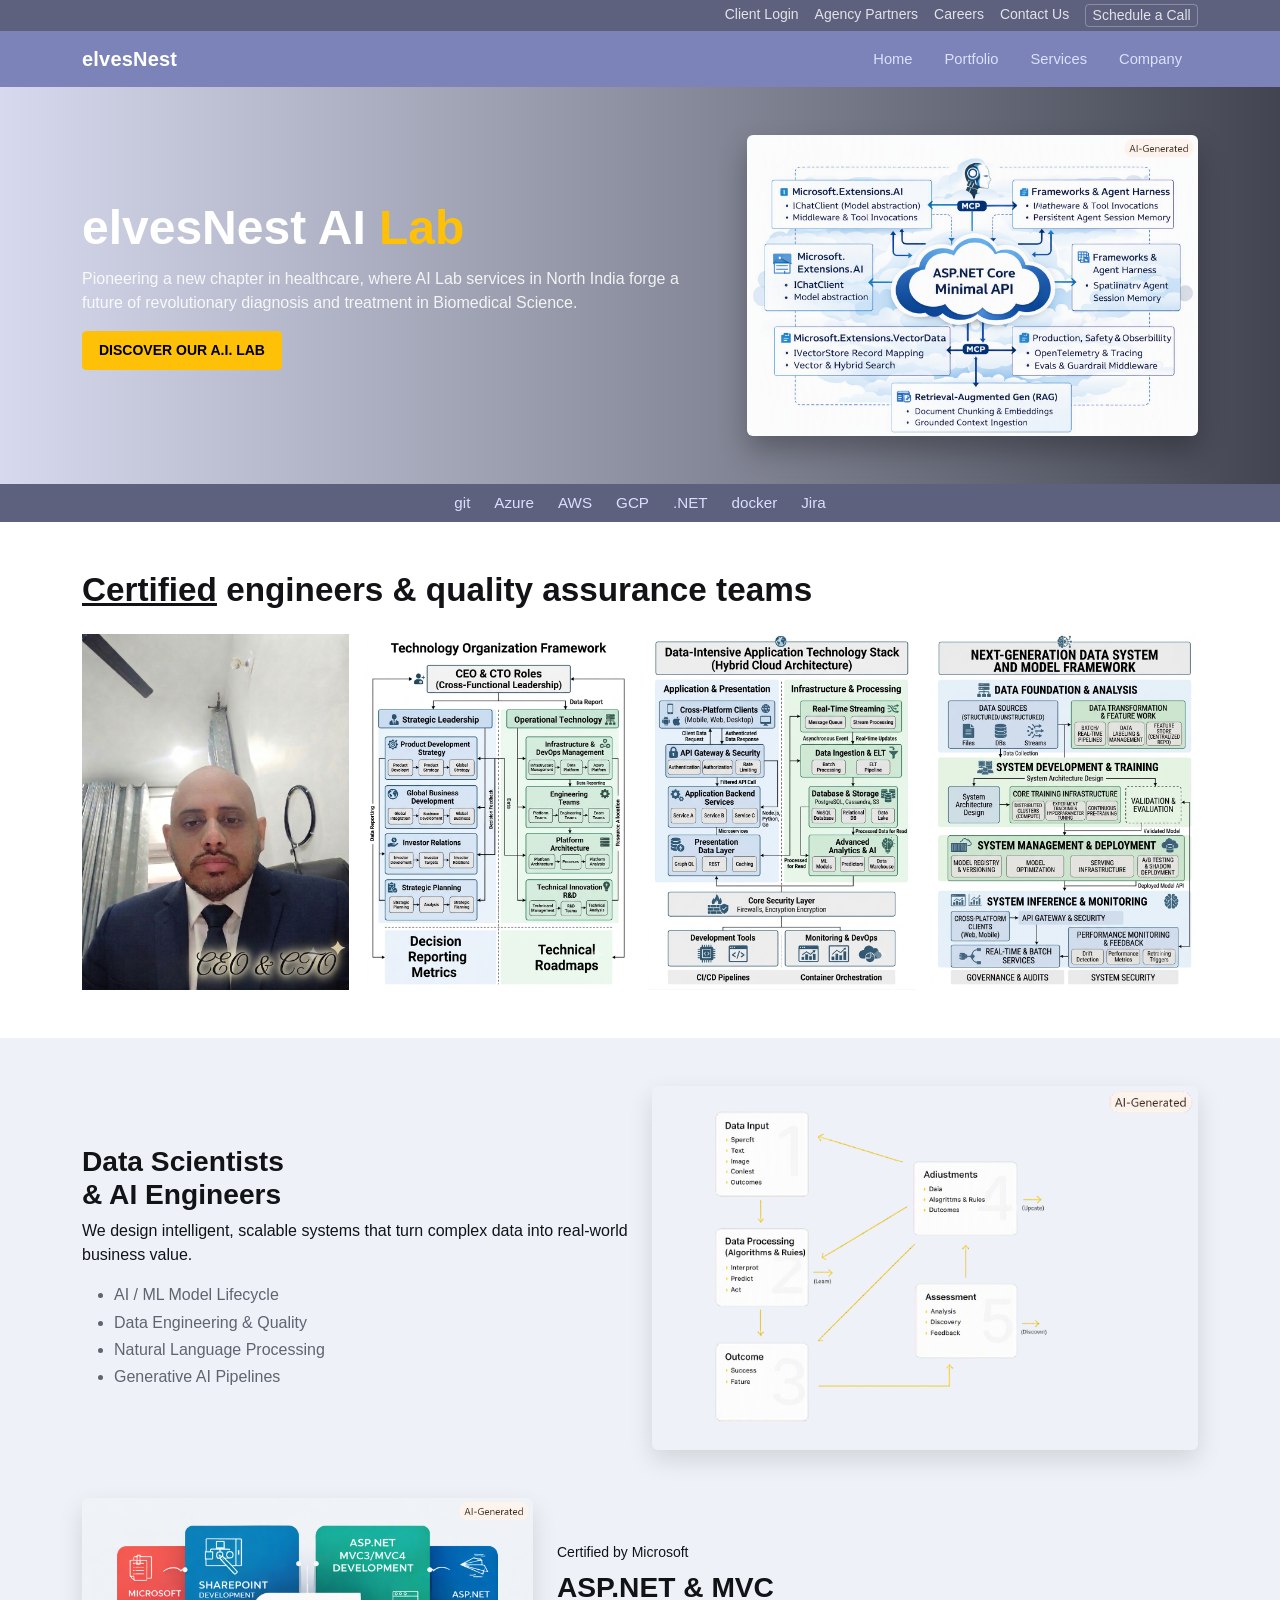
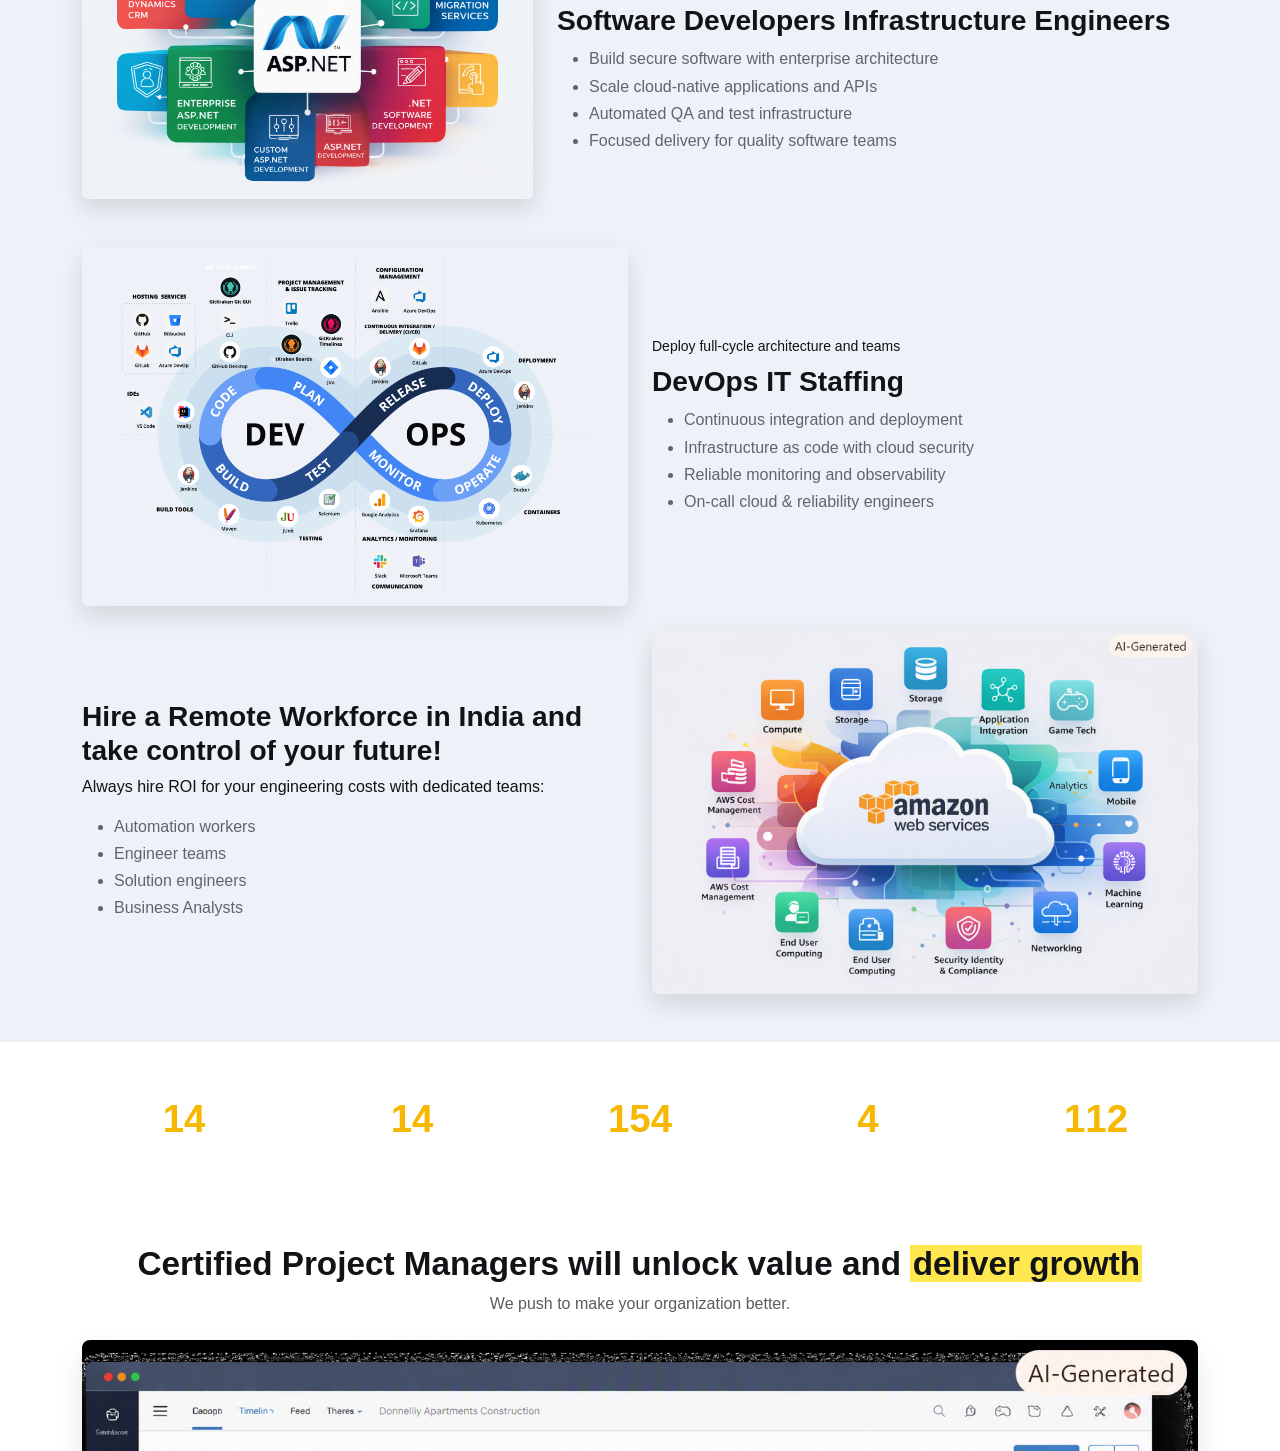
<file: index.html>
<!doctype html>
<html lang="en">
  <head>
    <meta charset="utf-8" />
    <meta http-equiv="refresh" content="0; url=./wwwroot/" />
    <meta name="viewport" content="width=device-width, initial-scale=1" />
    <title>elvesNest Technologies</title>
  </head>
  <body>
    <p>Redirecting to the site…</p>
  </body>
</html>
</file>
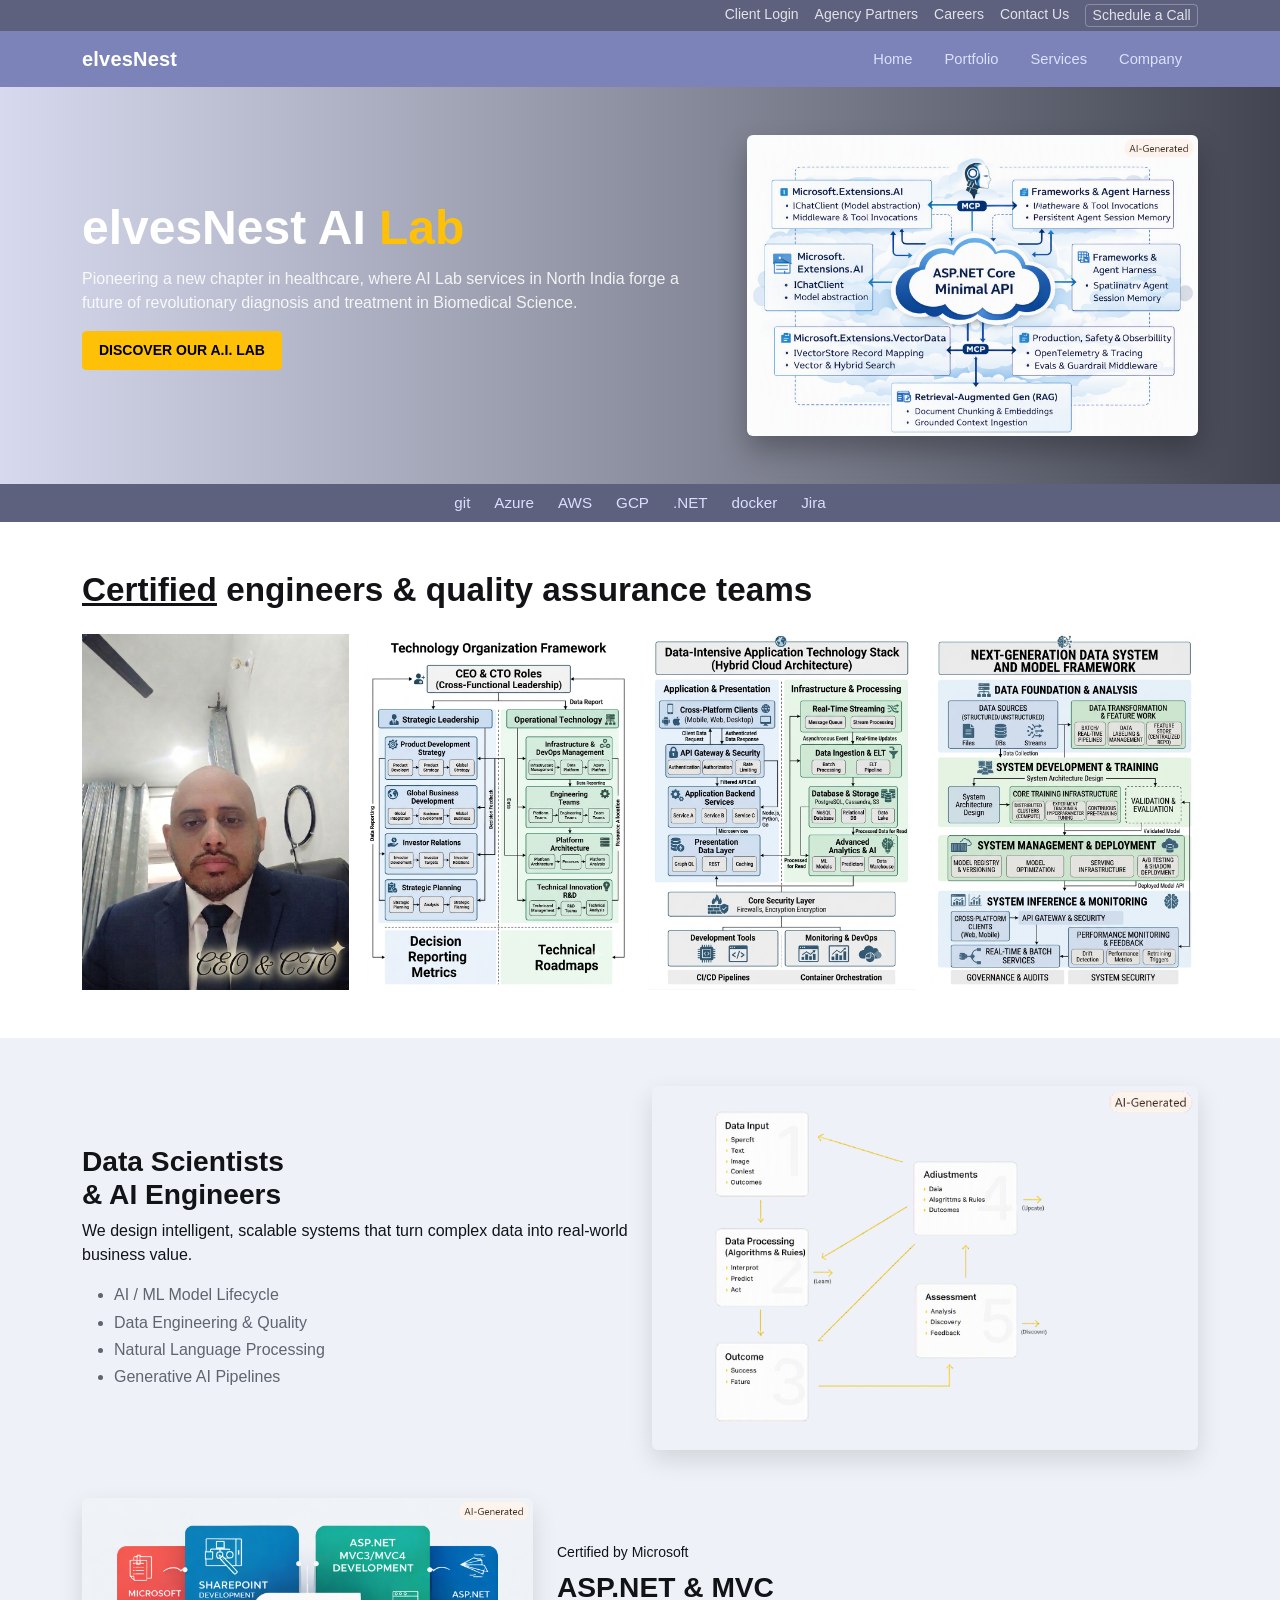
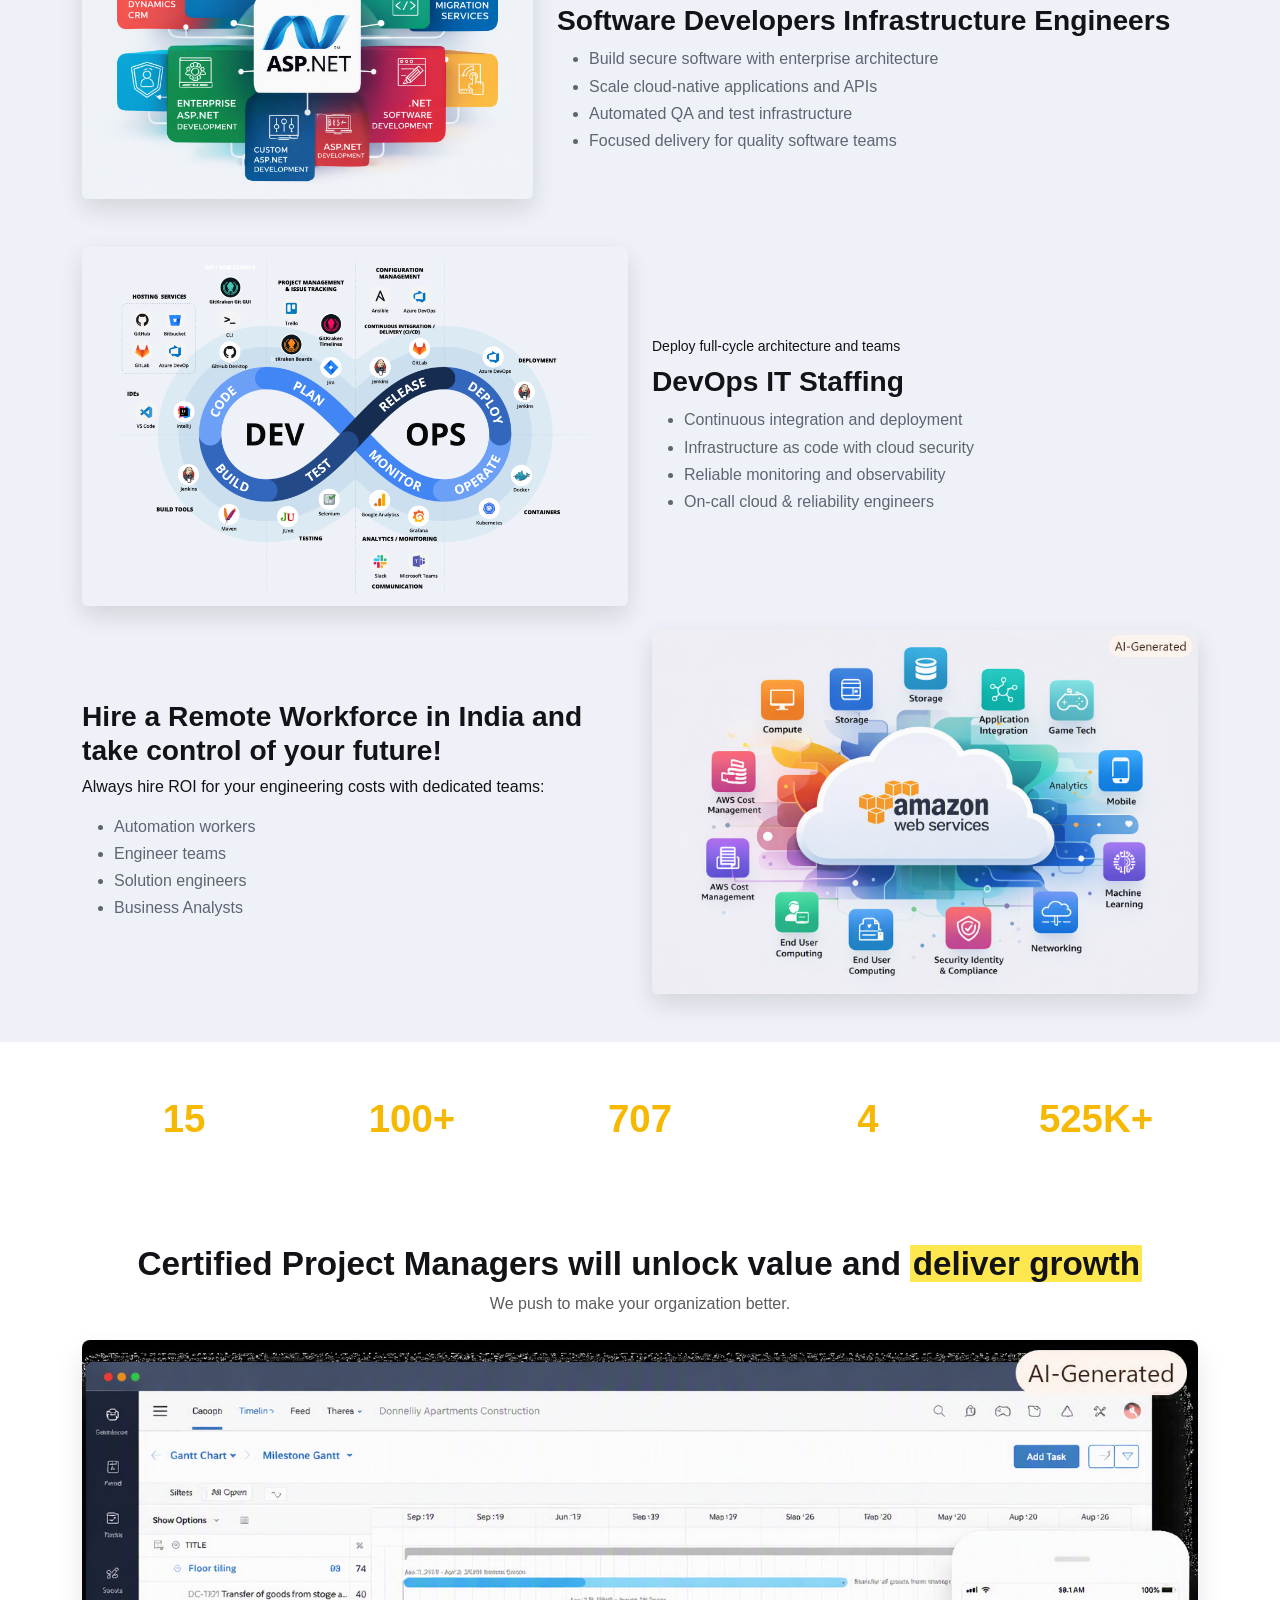
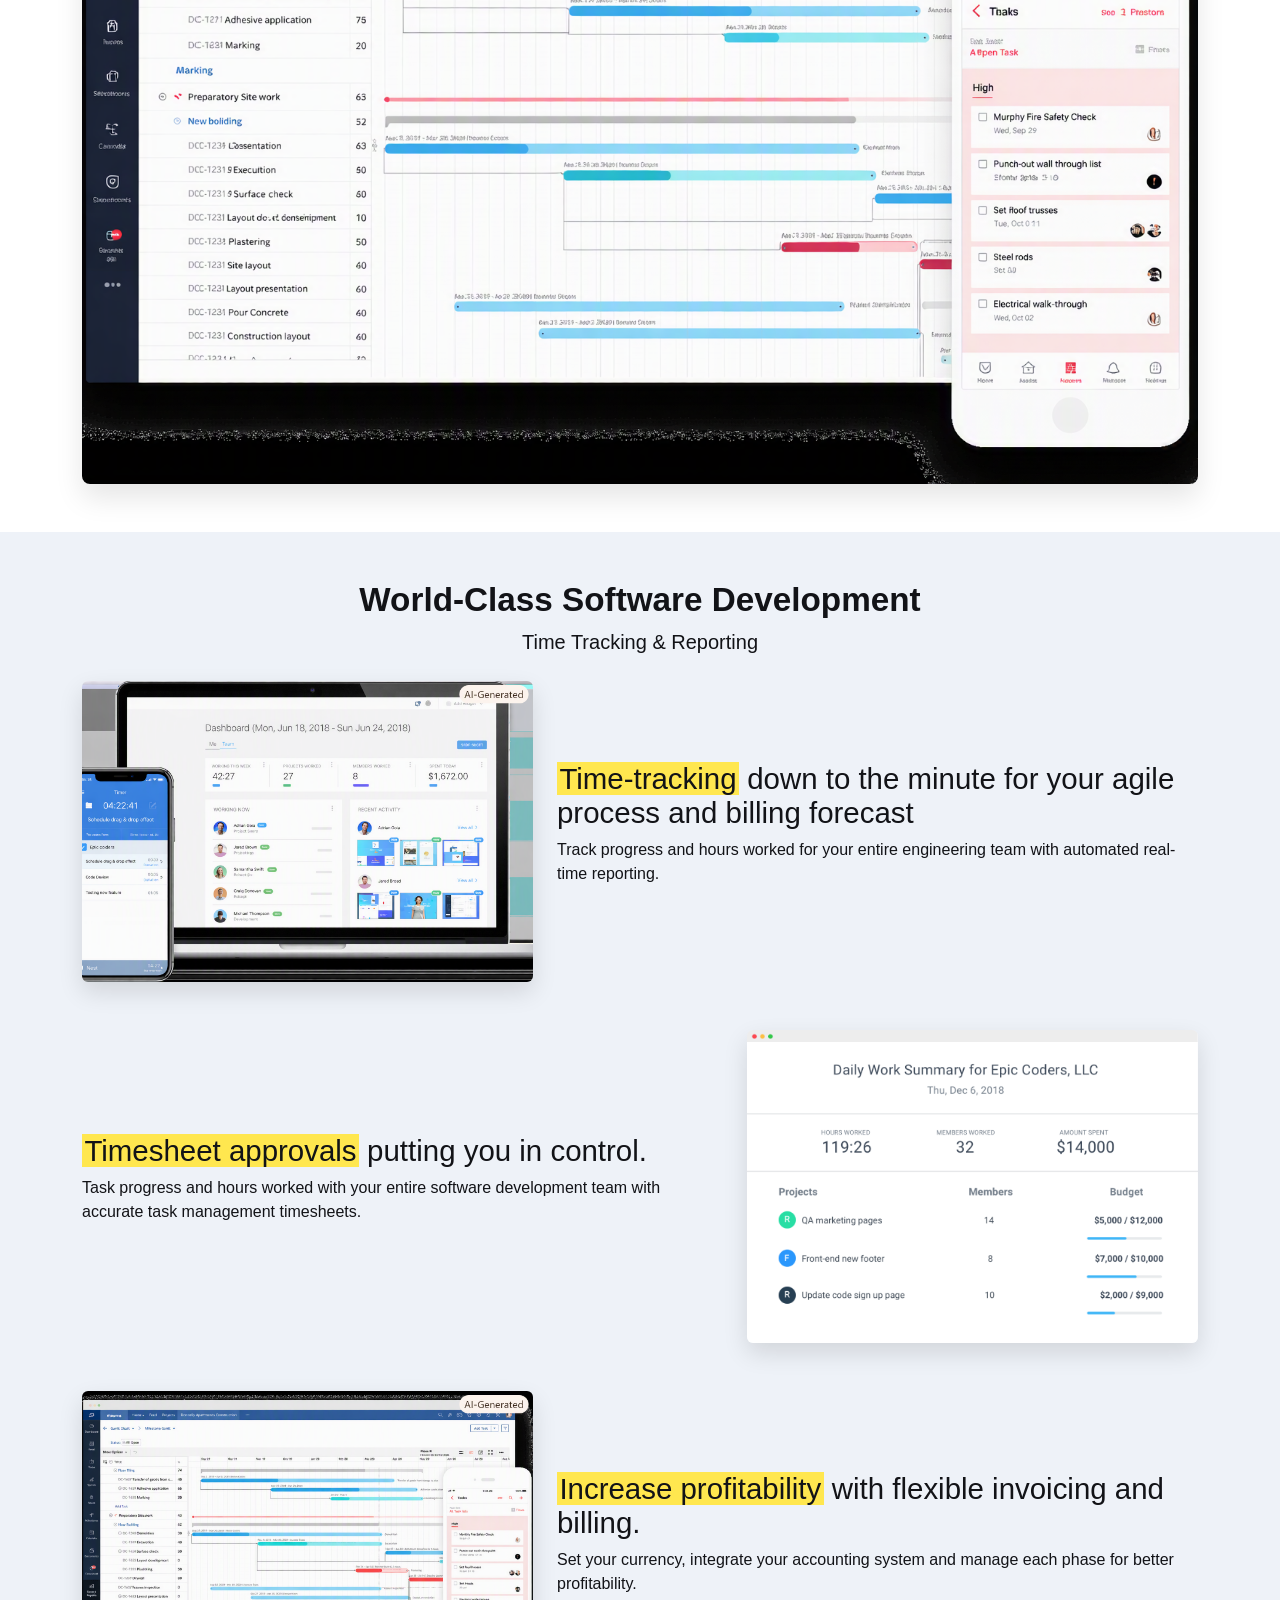
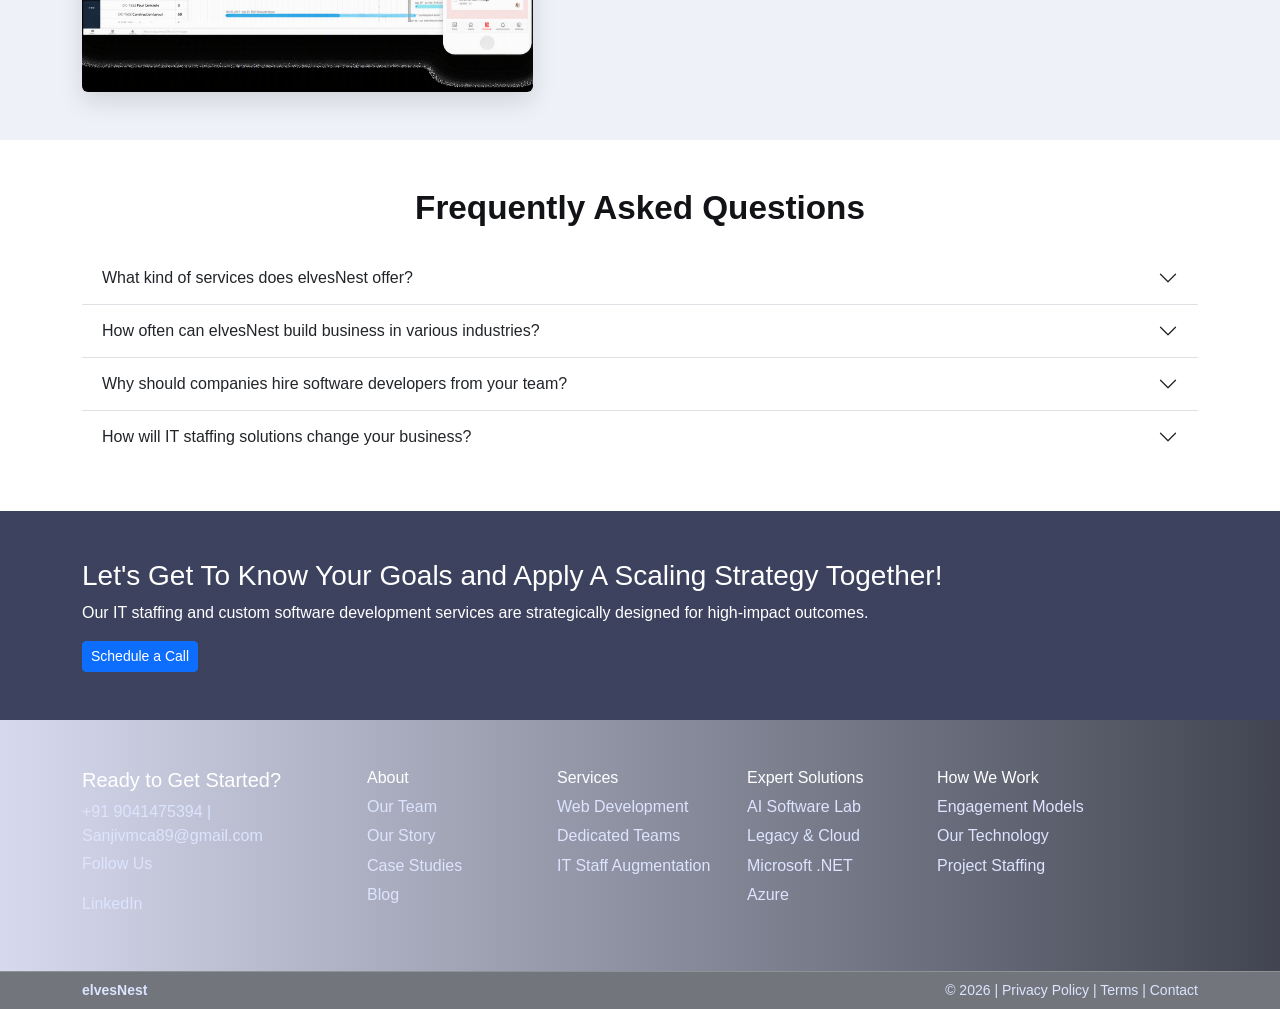
<file: wwwroot/index.html>
<!doctype html>
<html lang="en">
  <head>
    <meta charset="utf-8" />
    <meta name="viewport" content="width=device-width, initial-scale=1" />
    <title>elvesNest Technologies — IT Staffing Solutions</title>
    <link rel="icon" type="image/svg+xml" href="./images/logo.svg" />
    <link href="https://cdn.jsdelivr.net/npm/bootstrap@5.3.2/dist/css/bootstrap.min.css" rel="stylesheet" />
    <link rel="stylesheet" href="./css/site.css" />
  </head>
  <body>
    <header>
      <div class="header-top py-1">
        <div class="container d-flex justify-content-end gap-3 small">
          <a href="#">Client Login</a>
          <a href="#">Agency Partners</a>
          <a href="#">Careers</a>
          <a href="#">Contact Us</a>
          <a href="#contact" class="badge-contact">Schedule a Call</a>
        </div>
      </div>
      <nav class="navbar navbar-expand-lg header-nav">
        <div class="container">
          <a class="navbar-brand" href="#">
            <span class="logo-chip">elvesNest</span>
          </a>
          <button class="navbar-toggler text-white border-0" type="button" data-bs-toggle="collapse" data-bs-target="#mainNav" aria-controls="mainNav" aria-expanded="false" aria-label="Toggle navigation">
            <span class="navbar-toggler-icon"></span>
          </button>
          <div class="collapse navbar-collapse" id="mainNav">
            <ul class="navbar-nav ms-auto">
              <li class="nav-item"><a class="nav-link" href="#home">Home</a></li>
              <li class="nav-item"><a class="nav-link" href="#portfolio">Portfolio</a></li>
              <li class="nav-item"><a class="nav-link" href="#services">Services</a></li>
              <li class="nav-item"><a class="nav-link" href="#company">Company</a></li>
            </ul>
          </div>
        </div>
      </nav>
    </header>

    <main>
      <section id="home" class="hero-main py-5">
        <div class="container">
          <div class="row align-items-center g-4">
            <div class="col-lg-7">
              <h1 class="hero-title">elvesNest AI <span>Lab</span></h1>
              <p class="hero-copy">Pioneering a new chapter in healthcare, where AI Lab services in North India forge a future of revolutionary diagnosis and treatment in Biomedical Science.</p>
              <a href="#about" class="btn btn-warning btn-sm fw-bold px-3 py-2">DISCOVER OUR A.I. LAB</a>
            </div>
            <div class="col-lg-5 text-lg-end text-center">
              <img src="./images/Sanjiv-img.png" alt="Technology building" class="img-fluid hero-image" />
            </div>
          </div>
        </div>
      </section>

      <section class="hero-logos py-2">
        <div class="container d-flex flex-wrap justify-content-center gap-4">
          <span>git</span>
          <span>Azure</span>
          <span>AWS</span>
          <span>GCP</span>
          <span>.NET</span>
          <span>docker</span>
          <span>Jira</span>
        </div>
      </section>

      <section class="py-5 bg-white">
        <div class="container">
          <h2 class="section-title mb-4"><u>Certified</u> engineers & quality assurance teams</h2>
          <div class="row g-3">
            <div class="col-6 col-md-3"><img src="./images/Sanjiv-CEO-CTO.png" alt="Engineer" class="img-fluid tile-img" /></div>
            <div class="col-6 col-md-3"><img src="./images/ceo_leadership.png" alt="Engineer" class="img-fluid tile-img" /></div>
            <div class="col-6 col-md-3"><img src="./images/flow_diagram.png" alt="Engineer" class="img-fluid tile-img" /></div>
            <div class="col-6 col-md-3"><img src="./images/ai-diag.png" alt="Engineer" class="img-fluid tile-img" /></div>
          </div>
        </div>
      </section>

      <section id="about" class="section-gray py-5">
        <div class="container">
          <div class="row align-items-center g-4 mb-5">
            <div class="col-lg-6">
              <h3 class="feature-title">Data Scientists <br />& AI Engineers</h3>
              <p>We design intelligent, scalable systems that turn complex data into real-world business value.</p>
              <ul class="feature-list">
                <li>AI / ML Model Lifecycle</li>
                <li>Data Engineering & Quality</li>
                <li>Natural Language Processing</li>
                <li>Generative AI Pipelines</li>
              </ul>
            </div>
            <div class="col-lg-6">
              <img src="./images/home-data-scientist.png" alt="AI diagram" class="img-fluid feature-img" />
            </div>
          </div>

          <div class="row align-items-center g-4 mb-5">
            <div class="col-lg-5">
              <img src="./images/asp.net_.png" alt="ASP.NET" class="img-fluid feature-img" />
            </div>
            <div class="col-lg-7">
              <small class="d-block mb-2">Certified by Microsoft</small>
              <h3 class="feature-title">ASP.NET & MVC<br />Software Developers Infrastructure Engineers</h3>
              <ul class="feature-list">
                <li>Build secure software with enterprise architecture</li>
                <li>Scale cloud-native applications and APIs</li>
                <li>Automated QA and test infrastructure</li>
                <li>Focused delivery for quality software teams</li>
              </ul>
            </div>
          </div>

          <div class="row align-items-center g-4 mb-4">
            <div class="col-lg-6">
              <img src="./images/DevOps.png" alt="DevOps" class="img-fluid feature-img" />
            </div>
            <div class="col-lg-6">
              <small class="d-block mb-2">Deploy full-cycle architecture and teams</small>
              <h3 class="feature-title">DevOps IT Staffing</h3>
              <ul class="feature-list">
                <li>Continuous integration and deployment</li>
                <li>Infrastructure as code with cloud security</li>
                <li>Reliable monitoring and observability</li>
                <li>On-call cloud & reliability engineers</li>
              </ul>
            </div>
          </div>

          <div class="row align-items-center g-4">
            <div class="col-lg-6">
              <h3 class="feature-title">Hire a Remote Workforce in India and take control of your future!</h3>
              <p>Always hire ROI for your engineering costs with dedicated teams:</p>
              <ul class="feature-list">
                <li>Automation workers</li>
                <li>Engineer teams</li>
                <li>Solution engineers</li>
                <li>Business Analysts</li>
              </ul>
            </div>
            <div class="col-lg-6">
              <img src="./images/Remote Workforce.png" alt="Cloud network" class="img-fluid feature-img" />
            </div>
          </div>
        </div>
      </section>

      <section class="stats py-5 bg-white">
        <div class="container">
          <div class="row text-center justify-content-center">
            <div class="col-4 col-md"><div class="num" data-target="15">0</div></div>
            <div class="col-4 col-md"><div class="num" data-target="100" data-suffix="+">0</div></div>
            <div class="col-4 col-md"><div class="num" data-target="707">0</div></div>
            <div class="col-6 col-md"><div class="num" data-target="4">0</div></div>
            <div class="col-6 col-md"><div class="num" data-target="525" data-suffix="K+">0</div></div>
          </div>
        </div>
      </section>

      <section id="portfolio" class="py-5 bg-white">
        <div class="container text-center">
          <h2 class="section-title">Certified Project Managers will unlock value and <span class="hl">deliver growth</span></h2>
          <p class="text-muted mb-4">We push to make your organization better.</p>
          <img src="./images/Certified Project Managers.png" alt="Project dashboard" class="img-fluid portfolio-shot" />
        </div>
      </section>

      <section class="section-gray py-5" id="services">
        <div class="container text-center mb-4">
          <h2 class="section-title">World-Class Software Development</h2>
          <p class="lead mb-0">Time Tracking & Reporting</p>
        </div>
        <div class="container">
          <div class="row align-items-center g-4 mb-5">
            <div class="col-lg-5"><img src="./images/Time-tracking.png" alt="Time tracking" class="img-fluid feature-img" /></div>
            <div class="col-lg-7 text-start">
              <h3 class="time-head"><span class="hl">Time-tracking</span> down to the minute for your agile process and billing forecast</h3>
              <p>Track progress and hours worked for your entire engineering team with automated real-time reporting.</p>
            </div>
          </div>
          <div class="row align-items-center g-4 mb-5">
            <div class="col-lg-5 order-lg-2"><img src="./images/Timesheet.png" alt="Timesheet approval" class="img-fluid feature-img" /></div>
            <div class="col-lg-7 order-lg-1 text-start">
              <h3 class="time-head"><span class="hl">Timesheet approvals</span> putting you in control.</h3>
              <p>Task progress and hours worked with your entire software development team with accurate task management timesheets.</p>
            </div>
          </div>
          <div class="row align-items-center g-4">
            <div class="col-lg-5"><img src="./images/Increase profitability.png" alt="Profitability" class="img-fluid feature-img" /></div>
            <div class="col-lg-7 text-start">
              <h3 class="time-head"><span class="hl">Increase profitability</span> with flexible invoicing and billing.</h3>
              <p>Set your currency, integrate your accounting system and manage each phase for better profitability.</p>
            </div>
          </div>
        </div>
      </section>

      <section class="py-5 bg-white">
        <div class="container">
          <h2 class="text-center section-title mb-4">Frequently Asked Questions</h2>
          <div class="accordion accordion-flush" id="faqAccordion">
            <div class="accordion-item"><h2 class="accordion-header"><button class="accordion-button collapsed" type="button" data-bs-toggle="collapse" data-bs-target="#fq1">What kind of services does elvesNest offer?</button></h2><div id="fq1" class="accordion-collapse collapse" data-bs-parent="#faqAccordion"><div class="accordion-body">We provide software development, staffing, AI/ML, DevOps and consulting services.</div></div></div>
            <div class="accordion-item"><h2 class="accordion-header"><button class="accordion-button collapsed" type="button" data-bs-toggle="collapse" data-bs-target="#fq2">How often can elvesNest build business in various industries?</button></h2><div id="fq2" class="accordion-collapse collapse" data-bs-parent="#faqAccordion"><div class="accordion-body">Our teams support healthcare, manufacturing, insurance, and modern software products.</div></div></div>
            <div class="accordion-item"><h2 class="accordion-header"><button class="accordion-button collapsed" type="button" data-bs-toggle="collapse" data-bs-target="#fq3">Why should companies hire software developers from your team?</button></h2><div id="fq3" class="accordion-collapse collapse" data-bs-parent="#faqAccordion"><div class="accordion-body">We combine technical depth, communication, and delivery discipline with flexible engagement models.</div></div></div>
            <div class="accordion-item"><h2 class="accordion-header"><button class="accordion-button collapsed" type="button" data-bs-toggle="collapse" data-bs-target="#fq4">How will IT staffing solutions change your business?</button></h2><div id="fq4" class="accordion-collapse collapse" data-bs-parent="#faqAccordion"><div class="accordion-body">IT staffing enables faster delivery, lower hiring risk, and access to specialized expertise on demand.</div></div></div>
          </div>
        </div>
      </section>

      <section id="contact" class="cta-banner py-5">
        <div class="container">
          <h3>Let's Get To Know Your Goals and Apply A Scaling Strategy Together!</h3>
          <p>Our IT staffing and custom software development services are strategically designed for high-impact outcomes.</p>
          <a href="#" class="btn btn-primary btn-sm">Schedule a Call</a>
        </div>
      </section>
    </main>

    <footer id="company" class="site-footer">
      <div class="container py-5">
        <div class="row g-4">
          <div class="col-md-3">
            <h5>Ready to Get Started?</h5>
            <p class="mb-1">+91 9041475394 | Sanjivmca89@gmail.com</p>
            <p>Follow Us</p>
            <p class="mb-0">LinkedIn</p>
          </div>
          <div class="col-6 col-md-2">
            <h6>About</h6>
            <ul class="list-unstyled"><li>Our Team</li><li>Our Story</li><li>Case Studies</li><li>Blog</li></ul>
          </div>
          <div class="col-6 col-md-2">
            <h6>Services</h6>
            <ul class="list-unstyled"><li>Web Development</li><li>Dedicated Teams</li><li>IT Staff Augmentation</li></ul>
          </div>
          <div class="col-6 col-md-2">
            <h6>Expert Solutions</h6>
            <ul class="list-unstyled"><li>AI Software Lab</li><li>Legacy & Cloud</li><li>Microsoft .NET</li><li>Azure</li></ul>
          </div>
          <div class="col-6 col-md-3">
            <h6>How We Work</h6>
            <ul class="list-unstyled"><li>Engagement Models</li><li>Our Technology</li><li>Project Staffing</li></ul>
          </div>
        </div>
      </div>
      <div class="footer-bottom py-2">
        <div class="container d-flex flex-wrap justify-content-between align-items-center small">
          <strong>elvesNest</strong>
          <div>© <span id="year"></span> | Privacy Policy | Terms | Contact</div>
        </div>
      </div>
    </footer>

    <script src="https://cdn.jsdelivr.net/npm/bootstrap@5.3.2/dist/js/bootstrap.bundle.min.js"></script>
    <script src="./js/site.js"></script>
  </body>
</html>
</file>
<file: wwwroot/css/site.css>
:root {
  --blue-900: #1c2b8f;
  --blue-800: #273ed1;
  --blue-700: #2348db;
  --ink: #121317;
  --muted: #5f6471;
  --line: #e6e9f1;
  --soft: #eef2f8;
  --yellow: #ffc107;
}

body {
  font-family: "Segoe UI", Roboto, Arial, sans-serif;
  color: var(--ink);
  background: #fff;
}

a {
  text-decoration: none;
}

.header-top {
    background: #5d617e;
}

.header-top a {
  color: rgba(255, 255, 255, 0.82);
}

.badge-contact {
  border: 1px solid rgba(255, 255, 255, 0.28);
  border-radius: 4px;
  padding: 0 .4rem;
}

.header-nav {
    background: #7b83b8;
}

.logo-chip {
  color: #fff;
  font-weight: 700;
  letter-spacing: .2px;
}

.header-nav .nav-link {
  color: #dbe1ff;
  font-size: .92rem;
  padding-left: 1rem !important;
  padding-right: 1rem !important;
}

.header-nav .nav-link:hover {
  color: #fff;
}

.hero-main {
    background: linear-gradient(90deg, #d7daee, #424551);
    color: #fff;
}

.hero-title {
  font-size: clamp(2rem, 4vw, 3rem);
  line-height: 1.15;
  margin-bottom: .75rem;
  font-weight: 700;
}

.hero-title span {
  color: var(--yellow);
}

.hero-copy {
  max-width: 650px;
  color: rgba(255, 255, 255, 0.88);
}

.hero-image {
  border-radius: 6px;
  box-shadow: 0 14px 28px rgba(0, 0, 0, .28);
}

.hero-logos {
    background: #5d617e;
    color: #d9e0ff;
    font-size: .95rem;
}

.section-title {
  font-size: clamp(1.55rem, 2.6vw, 2.3rem);
  font-weight: 650;
}

.tile-img {
 /* height: 170px;*/
  width: 100%;
  object-fit: cover;
}

.section-gray {
  background: var(--soft);
}

.feature-title {
  font-size: clamp(1.55rem, 2.2vw, 2.1rem);
  font-weight: 650;
  line-height: 1.18;
}

.feature-list {
  margin-top: .65rem;
  margin-bottom: 0;
  color: var(--muted);
}

.feature-list li {
  margin-bottom: .2rem;
}

.feature-img {
  border-radius: 6px;
  box-shadow: 0 10px 24px rgba(0, 0, 0, .12);
}

.stats .num {
  font-size: clamp(2rem, 3vw, 2.4rem);
  font-weight: 700;
  color: #f6b800;
}

.hl {
  background: #ffe74f;
  padding: 0 .15rem;
}

.portfolio-shot {
  border-radius: 8px;
  box-shadow: 0 14px 28px rgba(0, 0, 0, .1);
}

.time-head {
  font-size: clamp(1.5rem, 2.3vw, 2.2rem);
  line-height: 1.16;
}

.accordion-button {
  font-weight: 500;
}

.accordion-button:focus {
  box-shadow: none;
}

.cta-banner {
  background: linear-gradient(rgba(21, 28, 62, .83), rgba(21, 28, 62, .83)), url("https://source.unsplash.com/1600x700/?teamwork,office") center/cover;
  color: #fff;
}

.site-footer {
    background: linear-gradient(90deg, #d7daee, #424551);
    color: #dce4ff;
}

.site-footer h5,
.site-footer h6 {
  color: #fff;
}

.site-footer ul li {
  margin-bottom: .35rem;
}

.footer-bottom {
  border-top: 1px solid rgba(255, 255, 255, .2);
  background: #73757c;
}

@media (max-width: 767.98px) {
  .header-top .container {
    justify-content: center !important;
    flex-wrap: wrap;
  }

  .hero-logos .container {
    gap: 1rem !important;
  }

  .tile-img {
    /*height: 140px;*/
  }
}
</file>
